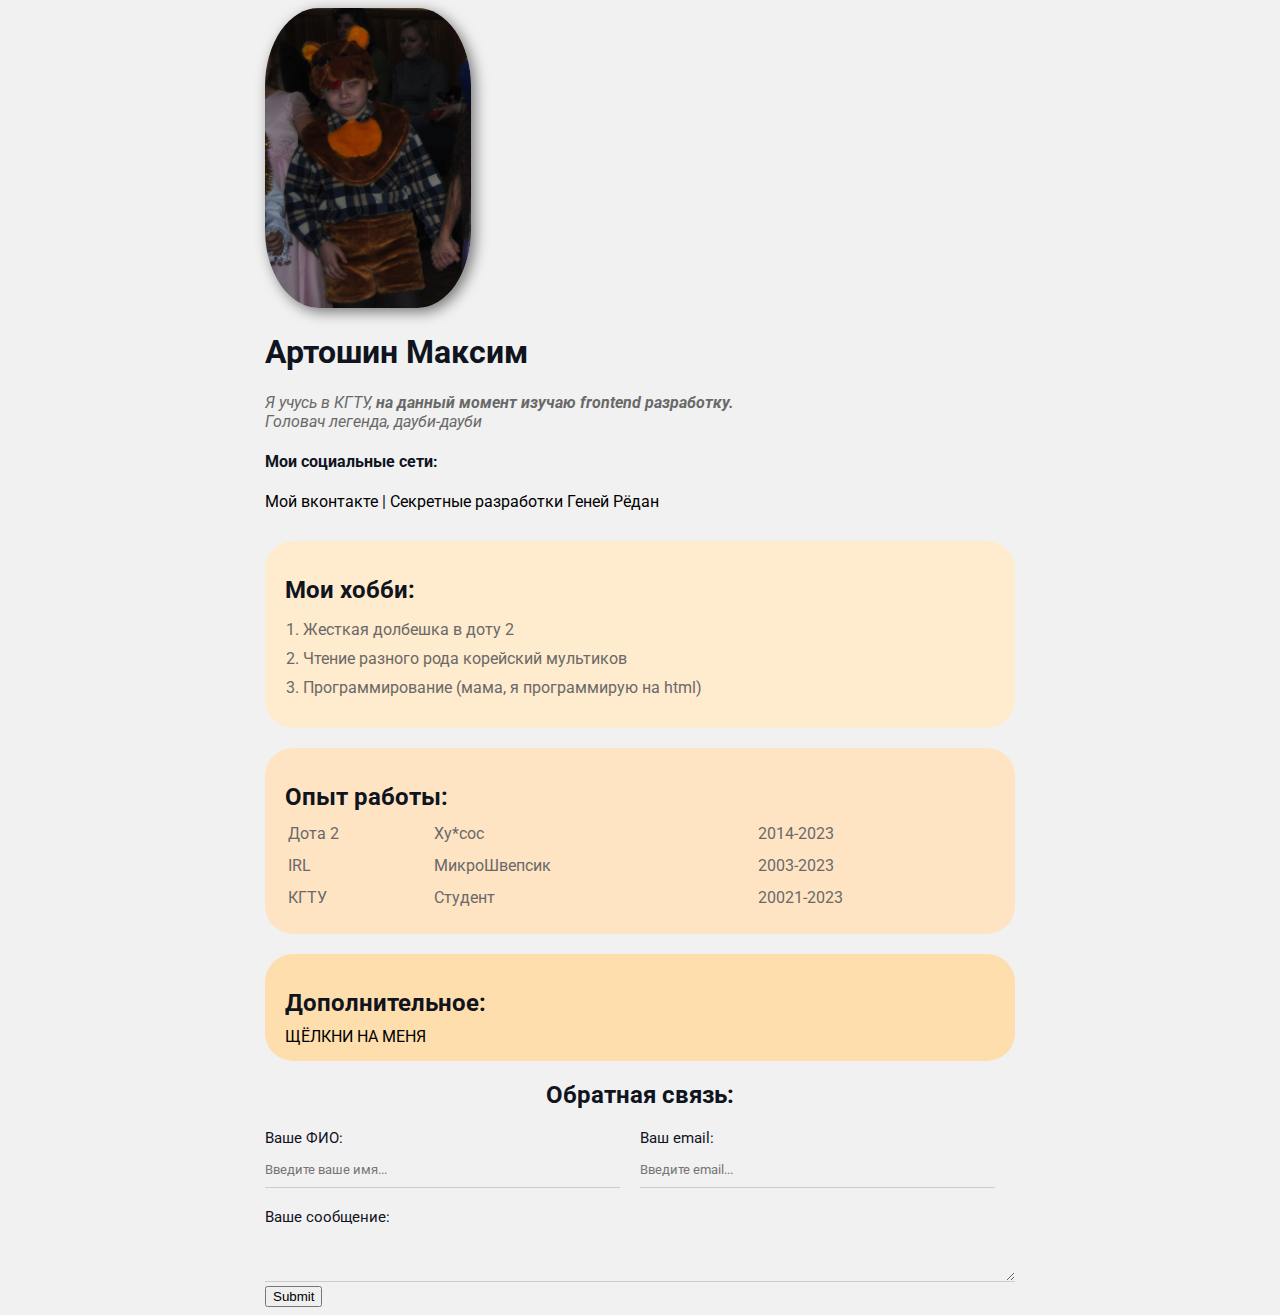
<file: index.html>
<!--   -->
<!DOCTYPE html>
<html lang="en">
<head>
    <meta charset="UTF-8">
    <meta http-equiv="X-UA-Compatible" content="IE=edge">
    <meta name="viewport" content="width=device-width, initial-scale=1.0">
    <title>Моё резюме</title>
    <link rel="stylesheet" href="styles.css" />
</head>
<body>
    <div class="container">

    <header class="info">
        <img src="photo_2022-12-07_19-01-26.jpg" alt="Моя жопокарточка" class="photo">
        <h1>Артошин Максим</h1>
        <p>Я учусь в КГТУ, <strong>на данный момент изучаю frontend разработку.</strong></p>
        <p>Головач легенда, дауби-дауби</p>

        <h4>Мои социальные сети:</h4>
                <a href="https://vk.com/morfiniano" target="_blank">Мой вконтакте</a>
                |
                <a href="https://www.dotabuff.com/players/181354175" target="_blank">Секретные разработки Геней Рёдан</a>
    </header>




    <main>
    <div class="card bg-1">

        <h2>Мои хобби:</h2>
        <ol class="list">
            <li>Жесткая долбешка в доту 2</li>
            <li>Чтение разного рода корейский мультиков</li>
            <li>Программирование (мама, я программирую на html)</li>
        </ol>
    </div>


    <div class="card bg-2">
        <h2>Опыт работы:</h2>
        <table class="table">
                <tr>
                    <td>Дота 2</td>
                    <td>Ху*сос</td>
                    <td>2014-2023</td>
                </tr>
                <tr>
                    <td>IRL</td>
                    <td>МикроШвепсик</td>
                    <td>2003-2023</td>
                </tr>
                <tr>
                    <td>КГТУ</td>
                    <td>Студент</td>
                    <td>20021-2023</td>
                </tr>
        </table>
    </div>


    <div class="card bg-3">
        <h2>Дополнительное:</h2>
        <a href="123.html">ЩЁЛКНИ НА МЕНЯ</a>
    </div>

    <div class="contact">
        <h2>Обратная связь:</h2>
        <form action="/">
            <div class="row">
                <div class="form-group">
                    <label for="FIO">Ваше ФИО:</label>
                    <input type="text" name="" id="FIO" 
                    placeholder="Введите ваше имя...">
                </div>
        
                <div class="form-group">
                    <label for="email">Ваш email:</label>
                    <input type="email" name="" id="email" 
                    placeholder="Введите email...">
                </div>
            </div>
    
            <div class="form-group">
                <label for="mess">Ваше сообщение:</label>
                <textarea id="mess"></textarea>
            </div>

            <input type="submit">
        </form>
    </div>

</div>

</main>

</body>
</html>
</file>
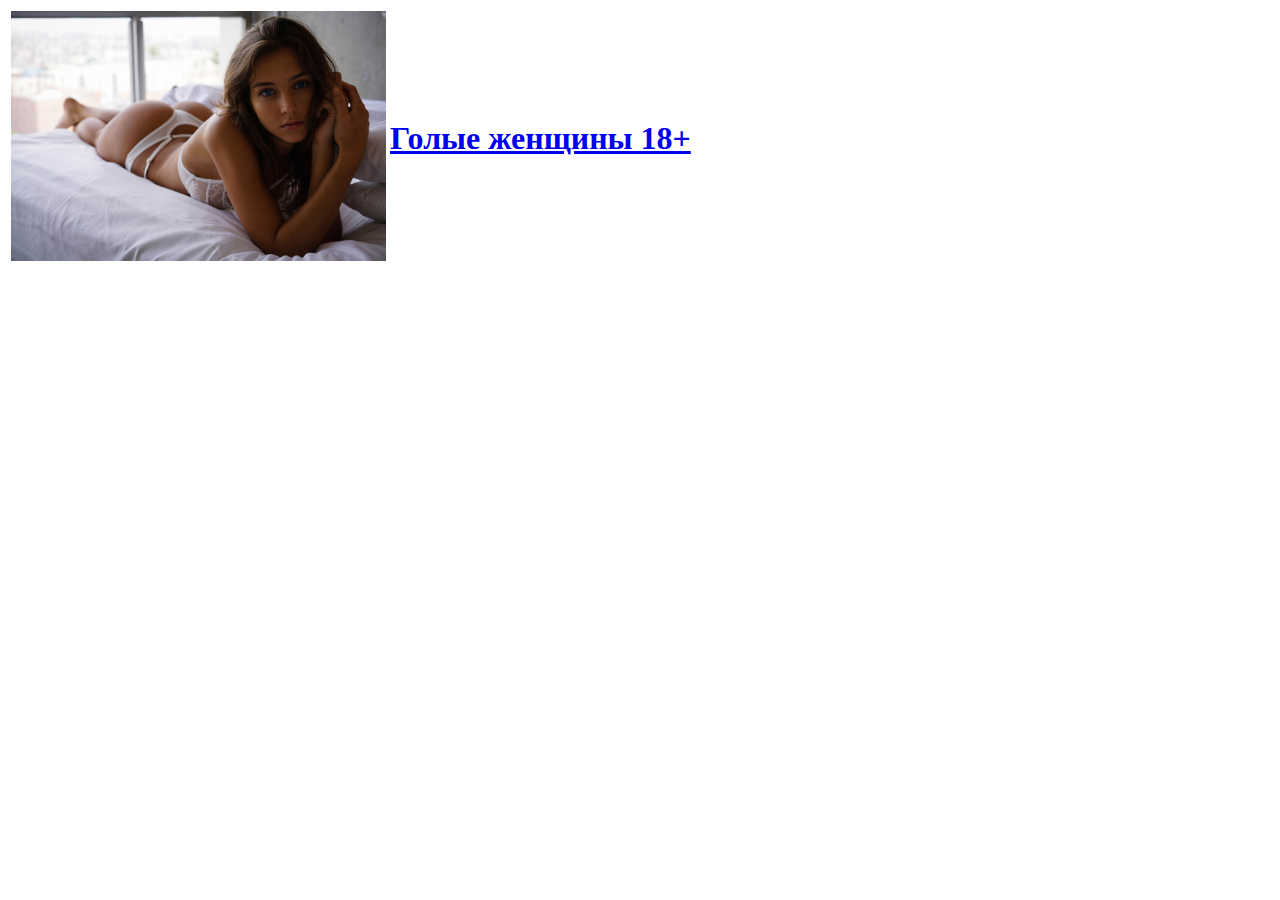
<file: 123.html>
<!DOCTYPE html>
<html lang="en">
<head>
    <meta charset="UTF-8">
    <title>18+</title>
</head>
<body>
    <table ellspacing="30">
        <tr>
            <td><img src="Rachel-Cook-Widescreen-.jpg" alt="Какая-то рондом тян" weight="200" height="250"></td>
            <td><h1><a href="https://www.youtube.com/watch?v=dQw4w9WgXcQ">Голые женщины 18+</a></h1></td>
        </tr>
    </table>

</body>
</html>
</file>
<file: styles.css>
@import url('https://fonts.googleapis.com/css2?family=Roboto&display=swap');
body {
    background-color: #f1f1f1;
    color: #0f141e;

    font-size: 16px;
    font-weight: normal;
    font-family: 'Roboto', sans-serif; 
}
a {
    color: black;
    text-decoration: none;
}
a:hover{
    text-decoration: underline;
}
a:active{
    color: plum;
}
a:visited{
    color: grey;
}
.photo 
 {
    height: 300px;
    border-radius: 26%;
    box-shadow: 4px 4px 14px rgba(0, 0, 0, 0.50);
}
.info{
    margin-bottom: 30px;
}
.info p {
    color: dimgray;
    margin: 0; 
    font-style: italic;
}
.container{
    max-width: 750px;
    margin: auto;
}
.card{
    padding: 15px 20px;
    margin-bottom: 20px;
    border-radius: 28px;
}
.card h2{
    margin-bottom: 10px;
}

.bg-1{
    background: blanchedalmond;
}

.bg-2{
    background: bisque;
}

.bg-3{
    background:navajowhite;
}

.list {
    padding: 0 18px;
}

.list li{
    color: dimgray;
    margin-bottom: 10px;
}
.table{
    width: 100%;
}

.table td{
    padding-bottom: 10px;

}

.table td:nth-child(1), .table td:nth-child(2), .table td:nth-child(3){
    color: dimgray;
}

.contact h2{
    text-align: center;
}

.form-group label{
    display: block;
    font-size: 15px;
}

.form-group input, .form-group textarea{
    width: 100%;
    box-sizing: border-box;
    border: 0;
    background: transparent;
    border-bottom: 1px solid #ccc;
    color: black;
    padding: 15px 0 10px;
    outline: none;
    font-family: inherit;
}

.row{
    display: flex;
    margin-bottom: 20px;
}

.row > .form-group{
    width: 50%;
    margin-right: 20px;
}

.row > .form-group:first-child{
    margin-right: 20px;
}
</file>
